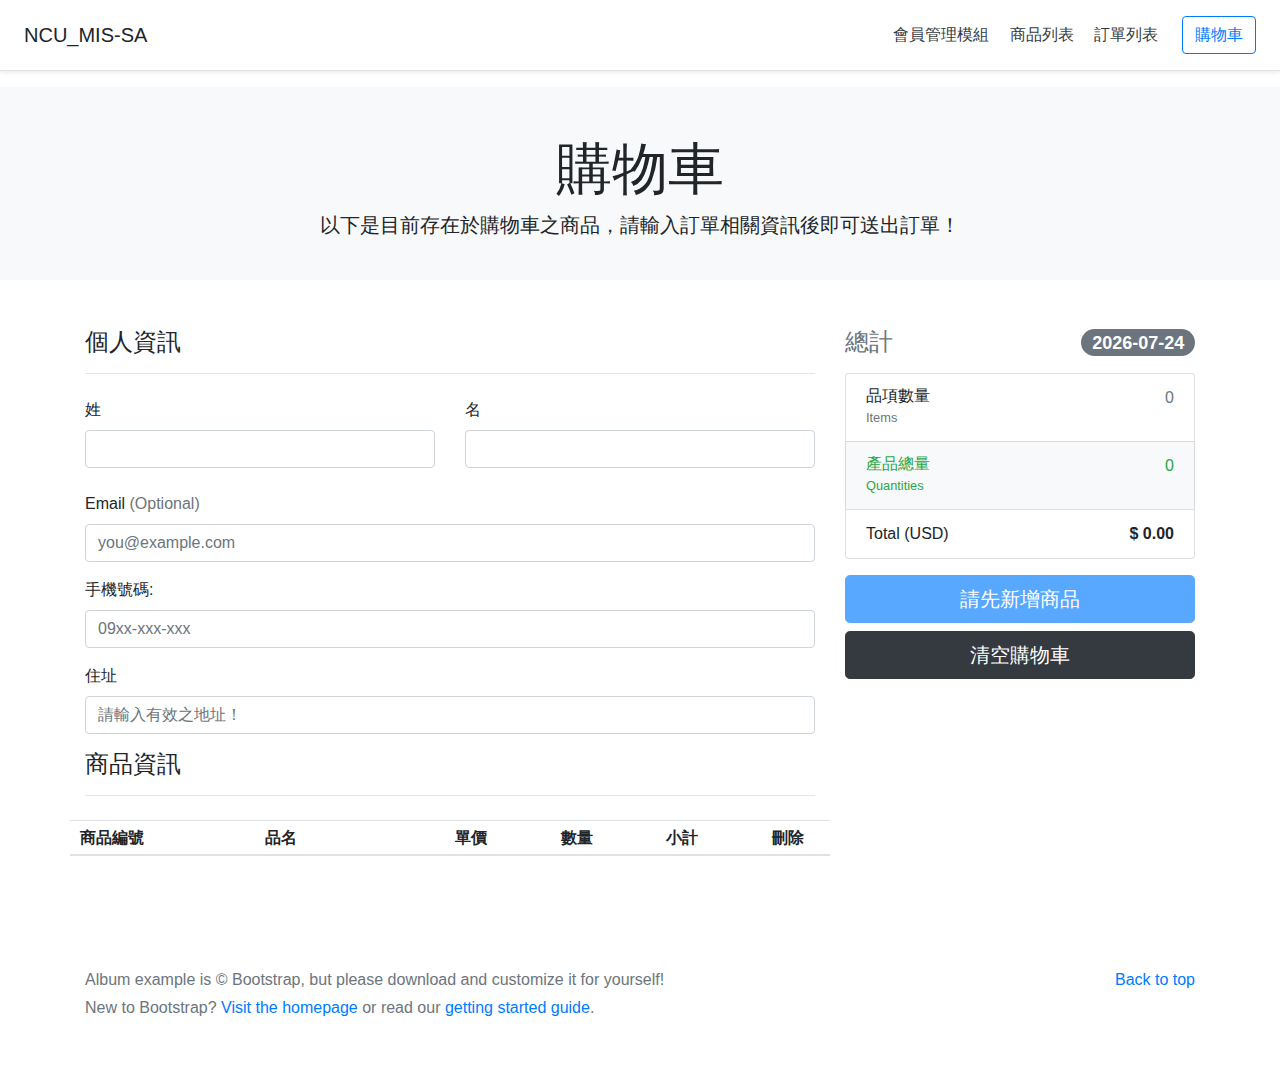
<file: cart.html>
<!doctype html>
<html lang="en">

<head>
  <meta charset="utf-8">
  <meta name="viewport" content="width=device-width, initial-scale=1, shrink-to-fit=no">
  <meta name="description" content="">
  <meta name="author" content="Mark Otto, Jacob Thornton, and Bootstrap contributors">
  <meta name="generator" content="Jekyll v3.8.5">

  <title>購物車 ｜ NCU MIS SA</title>

  <!-- Bootstrap core CSS -->
  <link href="statics/css/bootstrap.min.css" rel="stylesheet">
  <link href="statics/css/font-awesome.min.css" rel="stylesheet">
  <link href="statics/icon/favicon.ico" type="image/x-icon" rel="icon">
  <link href="statics/icon/favicon.ico" type="image/x-icon" rel="shortcut icon">


  <style>
    .bd-placeholder-img {
      font-size: 1.125rem;
      text-anchor: middle;
      -webkit-user-select: none;
      -moz-user-select: none;
      -ms-user-select: none;
      user-select: none;
    }

    @media (min-width: 768px) {
      .bd-placeholder-img-lg {
        font-size: 3.5rem;
      }
    }
  </style>
  <!-- Custom styles for this template -->
  <link href="statics/css/product.css" rel="stylesheet">
  <link href="statics/css/jquery-confirm.css" rel="stylesheet">

  <script src="statics/js/jquery-3.4.1.min.js"></script>
  <script src="statics/js/jquery-confirm.js"></script>
</head>

<body>
  <div class="d-flex flex-column flex-md-row align-items-center p-3 px-md-4 mb-3 bg-white border-bottom shadow-sm">
    <h5 class="my-0 mr-md-auto font-weight-normal">NCU_MIS-SA</h5>
    <nav class="my-2 my-md-0 mr-md-3">
      <a class="p-2 text-dark" href="index.html">會員管理模組</a>
      <a class="p-2 text-dark" href="product.html">商品列表</a>
      <a class="p-2 text-dark" href="order.html">訂單列表</a>
    </nav>
    <a class="btn btn-outline-primary" href="cart.html">購物車</a>
  </div>

  <div class="pricing-header px-3 py-3 pt-md-5 pb-md-4 mx-auto text-center bg-light">
    <h1 class="display-4">購物車</h1>
    <p class="lead">以下是目前存在於購物車之商品，請輸入訂單相關資訊後即可送出訂單！</p>
  </div>

  <div class="container">
	  <div class="py-5">
	  	<div class='row'>
		  	<div class="col-md-4 order-md-2 mb-4">
		      <h4 class="d-flex justify-content-between align-items-center mb-3">
		        <span class="text-muted">總計</span>
		        <span id="date" class="badge badge-secondary badge-pill">YYYY/MM/DD</span>
		      </h4>
		      <ul class="list-group mb-3">
		        <li class="list-group-item d-flex justify-content-between lh-condensed">
		          <div>
		            <h6 class="my-0">品項數量</h6>
		            <small class="text-muted">Items</small>
		          </div>
		          <span id="total_item" class="text-muted">0</span>
		        </li>
		        <li class="list-group-item d-flex justify-content-between bg-light">
		          <div class="text-success">
		            <h6 class="my-0">產品總量</h6>
		            <small>Quantities</small>
		          </div>
		          <span id="total_quantity" class="text-success">0</span>
		        </li>
		        <li class="list-group-item d-flex justify-content-between">
		          <span>Total (USD)</span>
		          <strong>$ <span id="summary">0.00</span></strong>
		        </li>
		      </ul>
		      <button id="check" class="btn btn-primary btn-lg btn-block" type="button">結帳</button>
		      <button id="clean" class="btn btn-dark btn-lg btn-block" type="button">清空購物車</button>
		    </div>

		    <div class="col-md-8 order-md-1">
		      <h4 class="mb-3">個人資訊</h4>
		      <hr class="mb-4">
	        <div class="row">
	          <div class="col-md-6 mb-2">
	            <label for="lastName">姓</label>
	            <input type="text" class="form-control" id="last_name" maxlength="10" value="" required>
	          </div>

	          <div class="col-md-6 mb-4">
	            <label for="firstName">名</label>
	            <input type="text" class="form-control" id="first_name" maxlength="10" placeholder="" value="" required>
	          </div>
	        </div>

	        <div class="mb-3">
	          <label for="email">Email <span class="text-muted">(Optional)</span></label>
	          <input type="email" class="form-control" maxlength="50" id="email" placeholder="you@example.com">
	        </div>

	        <div class="mb-3">
	          <label for="phonenum">手機號碼:</label><br/>
	          <input id="phone" type="tel" class="form-control" maxlength="12" placeholder="09xx-xxx-xxx" required>
	        </div>

	        <div class="mb-3">
	          <label for="address">住址</label>
	          <input type="text" class="form-control" id="address" maxlength="255" placeholder="請輸入有效之地址！" required>
	        </div>

	        <h4 class="mb-3">商品資訊</h4>
	        <hr class="mb-4">
	        <div class="row">
				    <div class="table-responsive">
			        <table id="cart_table" class="table table-striped table-sm">
			          <thead>
			            <tr>
			              <th class="text-center" style="width: 10%">商品編號</th>
			              <th class="text-center" style="width: 30%">品名</th>
			              <th class="text-center" style="width: 15%">單價</th>
			              <th class="text-center" style="width: 10%">數量</th>
			              <th class="text-center" style="width: 15%">小計</th>
			              <th class="text-center" style="width: 10%">刪除</th>
			            </tr>
			          </thead>
			          <tbody>
			          </tbody>
			        </table>
			      </div>
		      </div>

	      </div>
      </div>
	  </div>
  </div>

  <script>
    var [client_cart_obj, client_cart_amount]  = getCartDataFromClient();

    if (client_cart_obj.length == 0) {
    	alert("購物車沒有任何商品！");
    	calcSummaryInformation();
    	setButtonState("check", false);
    }
    else
    	getCartProduct();

    $("#check").click(function () {
    	var data = {
    			"first_name": $("#first_name").val(),
    			"last_name": $("#last_name").val(),
    			"email": $("#email").val(),
    			"phone": $("#phone").val(),
    			"address": $("#address").val(),
    			"item": client_cart_obj,
    			"quantity": client_cart_amount
    	}

    	// 驗證輸入的資料
    	pass_vaild = vaildData(data);
    	if (pass_vaild) {
    		var data_string = JSON.stringify(data);

    		// 發出POST的AJAX請求
        $.ajax({
          type: "POST",
          url: "api/order.do",
          data: data_string,
          crossDomain: true,
          cache: false,
          dataType: 'json',
          timeout: 5000,
          success: function (response) {
              if(response.status == 200){
              	$.confirm({
                    theme: 'modern',
                    icon: 'fa fa-check-circle-o',
                    type: 'green',
                    animation: 'scale',
                    title: '系統提醒',
                    content: "「購物車結帳成功」，已完成新增訂單！",
                    buttons: {
                        確定: {
                            text: '確定',
                            btnClass: 'btn-blue',
                            action: function () {
                          	  cleanAllData();
                              document.location.href = "order.html";
                            }
                        }
                    }
                });
              }
          },
          error: function () {
              alert("無法連線到伺服器！");
          }
        });
    	}
    });

    $("#clean").click(function () {
    	console.log("[@Action]清空購物車");
    	cleanAllData();
    });

    function vaildData(data) {
    	var email_rule = /^\w+((-\w+)|(\.\w+))*\@[A-Za-z0-9]+((\.|-)[A-Za-z0-9]+)*\.[A-Za-z]+$/;
    	var phone_rule = /^09\d{2}-\d{3}-\d{3}$/;

    	if (data["first_name"] == "" || data["last_name"] == "" || data['phone'] == "" || data['address'] == "")  alert("必填寫欄位不得有空值！");
    	else if (data['email'] != "" && !email_rule.test(data['email'])) alert("Email格式不符！");
    	else if (!phone_rule.test(data['phone'])) alert("手機格式不符（應為09XX-XXX-XXX）！");
    	else return true;

    	return false;
    }

    function cleanAllData() {
    	client_cart_obj = [];
      client_cart_amount = [];
      updateCartDataToClent();
      $("#cart_table > tbody").empty();
      $("#total_item").html('0');
      $("#total_quantity").html('0');
      $("#summary").html('0');
      setButtonState("check", false);
    }

    function getCartProduct() {
      $.ajax({
        type: "GET",
        url: "api/product.do",
        crossDomain: true,
        cache: false,
        data: "id_list=" + client_cart_obj.toString(),
        dataType: 'json',
        timeout: 5000,
        success: function (response) {
          if (response.status == 200) {
        	  updateCartTable(response.response.data);
        	  updateAllQuantitySubtotal();
        	  keyEventListen();
        	  calcSummaryInformation();
          }
        },
        error: function () {
          alert("無法連線到伺服器！");
        }
      });
    }

    function updateAllQuantitySubtotal() {
    	for (var i=0 ; i < client_cart_obj.length ; i++) {
    		var id = client_cart_obj[i];
    		var amount = client_cart_amount[i];
    		var price = $('#price_' + id).html();
    		$('#quantity_' + id).val(amount);
    		var subtotal = calcSubTotal(price, amount);
    		$('#subtotal_' + id).html(subtotal);
    	}
    }

    function isNumberKey(evt){
	    var charCode = (evt.which) ? evt.which : evt.keyCode
	    if (charCode > 31 && (charCode < 48 || charCode > 57))
	        return false;
	    return true;
    }

    function keyEventListen() {
    	$('input[name="quantity[]"').on(
          'keypress',
          function (e) {
        	  return isNumberKey(e);
          }
      );

    	$('input[name="quantity[]"').on(
 	        'keyup',
 	        function (e) {
 	        	var select = $(this).prop('id');
 	        	var action = select.split('_')[0];
 	        	var id = select.split('_')[1];
 	          var price = $('#price_' + id).html();
 	          var quantity =  $(this).val();
 	          var subtotal = calcSubTotal(price, quantity);
 	          $('#subtotal_' + id).html(subtotal);
 	          updateClentCartData(id, quantity);
 	          calcSummaryInformation();
 	        }
 	    );

    	$('button[name="remove[]"').click(function () {
    		var id = (this.id).split('_')[1];
    		var i = client_cart_obj.indexOf(id);

    		if (i > -1) {
	    		client_cart_obj.splice(i, 1);
	    		client_cart_amount.splice(i, 1);
    		}

    		updateCartDataToClent();
    		$('#row_' + id).remove();
    		if (client_cart_obj.length == 0)
  		      alert("購物車沒有任何商品！");
    		calcSummaryInformation();
    	});


    }

    function calcSubTotal(price, quantity) {
    	var result = (parseFloat(price) * parseFloat(quantity)).toFixed(2);
    	result = isNaN(result) ? 0.00 : result;
    	return result;
    }

    function updateCartTable(data) {
    	table_html = '';
    	$("#cart_table > tbody").empty();
        $.each(data, function(index, value) {
        	table_html += '<tr id="row_' + value.id + '">';
        	table_html += '<td class="align-middle text-center">' + value.id + '</td>';
        	table_html += '<td class="align-middle"><p class="text-break">' + value.name + '</p></td>';
        	table_html += '<td class="align-middle text-center"><span id="price_' + value.id + '">' + value.price + '</td>';
        	table_html += '<td class="align-middle text-center"><input type="input" name="quantity[]" class="input-sm form-control text-center" id="quantity_' + value.id + '" maxlength="5" min="0" step="1"></td>';
        	table_html += '<td class="align-middle text-center"><strong><span id="subtotal_' + value.id + '"><strong></td>';
        	table_html += '<td class="align-middle text-center"><button id="remove_' + value.id + '" name="remove[]" type="button" class="btn btn-danger">移除</button></td>';
        	table_html += '</tr>';
        })

      $("#cart_table > tbody").append(table_html);
    }

    function getCartDataFromClient() {
    	let cart = JSON.parse(localStorage.getItem("client_cart_obj"));
    	let amount = JSON.parse(localStorage.getItem("client_cart_amount"));
    	cart = !cart ? new Array() : cart;
    	amount = !amount ? new Array() : amount;
    	return [cart, amount];
    }

    function updateCartDataToClent() {
    	localStorage.setItem("client_cart_obj", JSON.stringify(client_cart_obj));
    	localStorage.setItem("client_cart_amount", JSON.stringify(client_cart_amount));
    }

    function updateClentCartData(id, quantity) {
    	var i = client_cart_obj.indexOf(id);
    	client_cart_amount[i] = (quantity === "") ? 0 : parseInt(quantity);
    	updateCartDataToClent();
    }

    function calcSummaryInformation() {
    	var total_item = client_cart_obj.length;
    	var total_price = 0.00;
    	var total_quantity = 0;

    	for(var i=0 ; i < total_item ; i++) {
    		var id = client_cart_obj[i];
    		var price = $('#price_' + id).html();
    		var quantity = $('#quantity_' + id).val()
    		calc = parseFloat(price) * parseInt(quantity);
    		total_price += isNaN(calc) ? 0.0 : calc;
    		total_quantity += (isNaN(quantity) || (quantity == "")) ? 0 : parseInt(quantity);
    	}

    	// Client端日期
    	var date = new Date();
    	var iso_date = date.toISOString();

    	$("#date").html(iso_date.substring(0, 10));
    	$("#total_item").html(total_item);
    	$("#total_quantity").html(total_quantity);
    	$("#summary").html(total_price.toFixed(2));
    }

    function setButtonState(id, action) {
      if (!action) {
          $('#' + id).prop('disabled', true);
          $('#' + id).addClass('disabled');
          $('#' + id).html('請先新增商品');
      }
      else {
    	  $('#' + id).prop('disabled', false);
        $('#' + id).removeClass('disabled');
        $('#' + id).html('結帳');
      }
    }
  </script>

  <footer class="text-muted">
    <div class="container">
      <p class="float-right">
        <a href="#">Back to top</a>
      </p>
      <p>Album example is &copy; Bootstrap, but please download and customize it for yourself!</p>
      <p>New to Bootstrap? <a href="https://getbootstrap.com/">Visit the homepage</a> or read our <a
          href="/docs/4.3/getting-started/introduction/">getting started guide</a>.</p>
    </div>
  </footer>
</body>

</html>
</file>
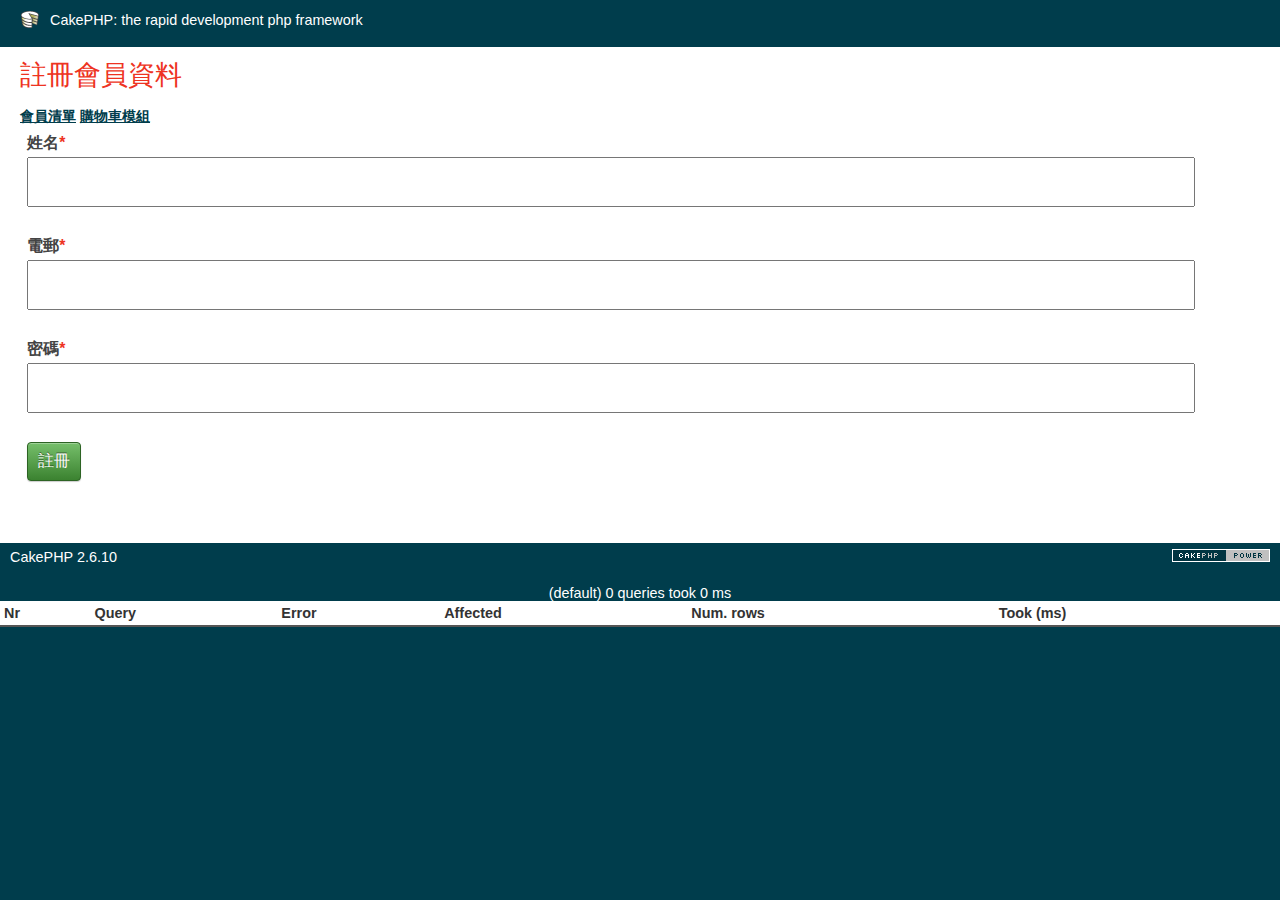
<file: register.html>
<!DOCTYPE html>
<html>

<head>
    <meta http-equiv="Content-Type" content="text/html; charset=UTF-8">
    <title>CakePHP: the rapid development php framework: Members</title>
    <link href="statics/icon/favicon.ico" type="image/x-icon" rel="icon">
    <link href="statics/icon/favicon.ico" type="image/x-icon" rel="shortcut icon">
    <link rel="stylesheet" type="text/css" href="statics/css/cake.generic.css">

    <script src="statics/js/jquery-3.4.1.min.js" crossorigin="anonymous"></script>
</head>

<body>
    <div id="container">
        <div id="header">
            <h1><a href="http://cakephp.org/">CakePHP: the rapid development php framework</a></h1>
        </div>
        
        <div id="content">
            <h2>註冊會員資料</h2>
            <a href="index.html">會員清單</a>
            <a href="product.html">購物車模組</a>
            
            <div id="flashMessage" class="message" style="display: none;"></div>

            <form id="form" accept-charset="utf-8">
                <div style="display:none;"><input type="hidden" name="_method" value="POST"></div>
                <div class="input text required">
                    <label for="member_name">姓名</label>
                    <input name="name" maxlength="30" type="text" id="member_name" required="required">
                </div>
                <div class="input email required">
                    <label for="member_email">電郵</label>
                    <input name="email" maxlength="50" type="email" id="member_email" required="required">
                </div>
                <div class="input password required">
                    <label for="member_password">密碼</label>
                    <input name="password" maxlength="30" type="password" id="member_password" required="required">
                </div>
                <div class="submit"><input type="button" value="註冊" id="submit"></div>
            </form>
            
            <script type="text/javascript">
                $(document).ready(function() {
                    // 處理表單點擊事件
                    var $form = $('#submit');
                    $form.click(function() {
                        submit();//註冊按鈕連結submit
                    });

                    function submit() {
                        var name = $('#member_name').val();
                        var email = $('#member_email').val();
                        var password = $('#member_password').val();

                        var email_rule = /^\w+((-\w+)|(\.\w+))*\@[A-Za-z0-9]+((\.|-)[A-Za-z0-9]+)*\.[A-Za-z]+$/;
                        var password_rule = /^(?=.*[A-Za-z])(?=.*\d)[A-Za-z\d]{8,}$/;

                        if (!email_rule.test(email)) {
                            alert("Email格式不符！");
                        }
                        else if(!password_rule.test(password)) {
                            alert("密碼格式不符，長度至少8，且至少包含一個數字和英文字母！");
                        }
                        else {
                            // 將資料組成JSON格式
                            var data_object = {
                                "name": name,
                                "email": email,
                                "password": password
                            };

                            // 將JSON格式轉換成字串
                            var data_string = JSON.stringify(data_object);

                            // 發出POST的AJAX請求
                            $.ajax({
                                    type: "POST",
                                    url: "api/member.do",//呼叫member.do
                                    data: data_string,
                                    crossDomain: true,
                                    cache: false,
                                    dataType: 'json',
                                    timeout: 5000,
                                    success: function (response) {
                                        $('#flashMessage').html(response.message);
                                        $('#flashMessage').show();
                                        if(response.status == 200){
                                            updateSQLTable(response.response);
                                        }
                                    },
                                    error: function () {
                                        alert("無法連線到伺服器！");
                                    }
                            });
                        }
                    }

                    function updateSQLTable(data) {
                        $("#sql_log > tbody").empty();
                        var time = (data.time / 1000000).toFixed(2);
                        var table_html = "";

                        table_html += '<tr>';
                        table_html += '<td>' + '1' + '</td>';
                        table_html += '<td>' + data.sql + '</td>';
                        table_html += '<td style="text-align: right">' + '0' + '</td>';
                        table_html += '<td style="text-align: right">' + data.row + '</td>';
                        table_html += '<td style="text-align: right">' + data.row + '</td>';
                        table_html += '<td style="text-align: right">' + time + '</td>';
                        table_html += '</tr>';
                        $("#sql_log > tbody").append(table_html);
                        $("#sql_summary").html("(default) " + data.row + " queries took " + time + " ms");
                    }
                });
            </script>

        </div>
        
        <div id="footer">
            <a href="http://www.cakephp.org/" target="_blank" id="cake-powered"><img src="statics/img/cake.power.gif" alt="CakePHP: the rapid development php framework" border="0"></a>
            <p>CakePHP 2.6.10</p>
        </div>
    </div>

    <table class="cake-sql-log" id="sql_log" summary="Cake SQL Log" cellspacing="0">
        <caption id="sql_summary">(default) 0 queries took 0 ms</caption>
        <thead>
            <tr>
                <th>Nr</th>
                <th>Query</th>
                <th>Error</th>
                <th>Affected</th>
                <th>Num. rows</th>
                <th>Took (ms)</th>
            </tr>
        </thead>
        <tbody>
        </tbody>
    </table>

</body>

</html>
</file>
<file: statics/css/product.css>
.jumbotron {
  padding-top: 3rem;
  padding-bottom: 3rem;
  margin-bottom: 0;
  background-color: #fff;
}
@media (min-width: 768px) {
  .jumbotron {
    padding-top: 6rem;
    padding-bottom: 6rem;
  }
}

.jumbotron p:last-child {
  margin-bottom: 0;
}

.jumbotron-heading {
  font-weight: 300;
}

.jumbotron .container {
  max-width: 40rem;
}

footer {
  padding-top: 3rem;
  padding-bottom: 3rem;
}

footer p {
  margin-bottom: .25rem;
}
</file>
<file: statics/css/cake.generic.css>
@charset "utf-8";
/**
 *
 * Generic CSS for CakePHP
 *
 * CakePHP(tm) : Rapid Development Framework (http://cakephp.org)
 * Copyright (c) Cake Software Foundation, Inc. (http://cakefoundation.org)
 *
 * Licensed under The MIT License
 * For full copyright and license information, please see the LICENSE.txt
 * Redistributions of files must retain the above copyright notice.
 *
 * @copyright     Copyright (c) Cake Software Foundation, Inc. (http://cakefoundation.org)
 * @link          http://cakephp.org CakePHP(tm) Project
 * @package       app.webroot.css
 * @license       http://www.opensource.org/licenses/mit-license.php MIT License
 */

* {
	margin:0;
	padding:0;
}

/** General Style Info **/
body {
	background: #003d4c;
	color: #fff;
	font-family:'lucida grande',verdana,helvetica,arial,sans-serif;
	font-size:90%;
	margin: 0;
}
a {
	color: #003d4c;
	text-decoration: underline;
	font-weight: bold;
}
a:hover {
	color: #367889;
	text-decoration:none;
}
a img {
	border:none;
}
h1, h2, h3, h4 {
	font-weight: normal;
	margin-bottom:0.5em;
}
h1 {
	background:#fff;
	color: #003d4c;
	font-size: 100%;
}
h2 {
	background:#fff;
	color: #e32;
	font-family:'Gill Sans','lucida grande', helvetica, arial, sans-serif;
	font-size: 190%;
}
h3 {
	color: #2c6877;
	font-family:'Gill Sans','lucida grande', helvetica, arial, sans-serif;
	font-size: 165%;
}
h4 {
	color: #993;
	font-weight: normal;
}
ul, li {
	margin: 0 12px;
}
p {
	margin: 0 0 1em 0;
}

/** Layout **/
#container {
	text-align: left;
}

#header{
	padding: 10px 20px;
}
#header h1 {
	line-height:20px;
	background: #003d4c url('../img/cake.icon.png') no-repeat left;
	color: #fff;
	padding: 0px 30px;
}
#header h1 a {
	color: #fff;
	background: #003d4c;
	font-weight: normal;
	text-decoration: none;
}
#header h1 a:hover {
	color: #fff;
	background: #003d4c;
	text-decoration: underline;
}
#content{
	background: #fff;
	clear: both;
	color: #333;
	padding: 10px 20px 40px 20px;
	overflow: auto;
}
#footer {
	clear: both;
	padding: 6px 10px;
}
#header a, #footer a {
	color: #fff;
}
#cake-powered {
	float: right;
}

/** containers **/
div.form,
div.index,
div.view {
	float:right;
	width:76%;
	border-left:1px solid #666;
	padding:10px 2%;
}
div.actions {
	float:left;
	width:16%;
	padding:10px 1.5%;
}
div.actions h3 {
	padding-top:0;
	color:#777;
}


/** Tables **/
table {
	border-right:0;
	clear: both;
	color: #333;
	margin-bottom: 10px;
	width: 100%;
}
th {
	border:0;
	border-bottom:2px solid #555;
	text-align: left;
	padding:4px;
}
th a {
	display: block;
	padding: 2px 4px;
	text-decoration: none;
}
th a.asc:after {
	content: ' ⇣';
}
th a.desc:after {
	content: ' ⇡';
}
table tr td {
	padding: 6px;
	text-align: left;
	vertical-align: top;
	border-bottom:1px solid #ddd;
}
table tr:nth-child(even) {
	background: #f9f9f9;
}
td.actions {
	text-align: center;
	white-space: nowrap;
}
table td.actions a {
	margin: 0px 6px;
	padding:2px 5px;
}

/* SQL log */
.cake-sql-log {
	background: #fff;
}
.cake-sql-log td {
	padding: 4px 8px;
	text-align: left;
	font-family: Monaco, Consolas, "Courier New", monospaced;
}
.cake-sql-log caption {
	color:#fff;
}

/** Paging **/
.paging {
	background:#fff;
	color: #ccc;
	margin-top: 1em;
	clear:both;
}
.paging .current,
.paging .disabled,
.paging a {
	text-decoration: none;
	padding: 5px 8px;
	display: inline-block
}
.paging > span {
	display: inline-block;
	border: 1px solid #ccc;
	border-left: 0;
}
.paging > span:hover {
	background: #efefef;
}
.paging .prev {
	border-left: 1px solid #ccc;
	-moz-border-radius: 4px 0 0 4px;
	-webkit-border-radius: 4px 0 0 4px;
	border-radius: 4px 0 0 4px;
}
.paging .next {
	-moz-border-radius: 0 4px 4px 0;
	-webkit-border-radius: 0 4px 4px 0;
	border-radius: 0 4px 4px 0;
}
.paging .disabled {
	color: #ddd;
}
.paging .disabled:hover {
	background: transparent;
}
.paging .current {
	background: #efefef;
	color: #c73e14;
}

/** Scaffold View **/
dl {
	line-height: 2em;
	margin: 0em 0em;
	width: 60%;
}
dl dd:nth-child(4n+2),
dl dt:nth-child(4n+1) {
	background: #f4f4f4;
}

dt {
	font-weight: bold;
	padding-left: 4px;
	vertical-align: top;
	width: 10em;
}
dd {
	margin-left: 10em;
	margin-top: -2em;
	vertical-align: top;
}

/** Forms **/
form {
	clear: both;
	margin-right: 20px;
	padding: 0;
	width: 95%;
}
fieldset {
	border: none;
	margin-bottom: 1em;
	padding: 16px 10px;
}
fieldset legend {
	color: #e32;
	font-size: 160%;
	font-weight: bold;
}
fieldset fieldset {
	margin-top: 0;
	padding: 10px 0 0;
}
fieldset fieldset legend {
	font-size: 120%;
	font-weight: normal;
}
fieldset fieldset div {
	clear: left;
	margin: 0 20px;
}
form div {
	clear: both;
	margin-bottom: 1em;
	padding: .5em;
	vertical-align: text-top;
}
form .input {
	color: #444;
}
form .required {
	font-weight: bold;
}
form .required label:after {
	color: #e32;
	content: '*';
	display:inline;
}
form div.submit {
	border: 0;
	clear: both;
	margin-top: 10px;
}
label {
	display: block;
	font-size: 110%;
	margin-bottom:3px;
}
input, textarea {
	clear: both;
	font-size: 140%;
	font-family: "frutiger linotype", "lucida grande", "verdana", sans-serif;
	padding: 1%;
	width:98%;
}
select {
	clear: both;
	font-size: 120%;
	vertical-align: text-bottom;
}
select[multiple=multiple] {
	width: 100%;
}
option {
	font-size: 120%;
	padding: 0 3px;
}
input[type=checkbox] {
	clear: left;
	float: left;
	margin: 0px 6px 7px 2px;
	width: auto;
}
div.checkbox label {
	display: inline;
}
input[type=radio] {
	float:left;
	width:auto;
	margin: 6px 0;
	padding: 0;
	line-height: 26px;
}
.radio label {
	margin: 0 0 6px 20px;
	line-height: 26px;
}
input[type=button] {
	display: inline;
	font-size: 110%;
	width: auto;
}
form .submit input[type=button] {
	background:#62af56;
	background-image: -webkit-gradient(linear, left top, left bottom, from(#76BF6B), to(#3B8230));
	background-image: -webkit-linear-gradient(top, #76BF6B, #3B8230);
	background-image: -moz-linear-gradient(top, #76BF6B, #3B8230);
	border-color: #2d6324;
	color: #fff;
	text-shadow: rgba(0, 0, 0, 0.5) 0px -1px 0px;
	padding: 8px 10px;
}
form .submit input[type=button]:hover {
	background: #5BA150;
}
/* Form errors */
form .error {
	background: #FFDACC;
	-moz-border-radius: 4px;
	-webkit-border-radius: 4px;
	border-radius: 4px;
	font-weight: normal;
}
form .error-message {
	-moz-border-radius: none;
	-webkit-border-radius: none;
	border-radius: none;
	border: none;
	background: none;
	margin: 0;
	padding-left: 4px;
	padding-right: 0;
}
form .error,
form .error-message {
	color: #9E2424;
	-webkit-box-shadow: none;
	-moz-box-shadow: none;
	-ms-box-shadow: none;
	-o-box-shadow: none;
	box-shadow: none;
	text-shadow: none;
}

/** Notices and Errors **/
.message {
	clear: both;
	color: #fff;
	font-size: 140%;
	font-weight: bold;
	margin: 0 0 1em 0;
	padding: 5px;
}

.success,
.message,
.cake-error,
.cake-debug,
.notice,
p.error,
.error-message {
	background: #ffcc00;
	background-repeat: repeat-x;
	background-image: -moz-linear-gradient(top, #ffcc00, #E6B800);
	background-image: -ms-linear-gradient(top, #ffcc00, #E6B800);
	background-image: -webkit-gradient(linear, left top, left bottom, from(#ffcc00), to(#E6B800));
	background-image: -webkit-linear-gradient(top, #ffcc00, #E6B800);
	background-image: -o-linear-gradient(top, #ffcc00, #E6B800);
	background-image: linear-gradient(top, #ffcc00, #E6B800);
	text-shadow: 0 -1px 0 rgba(0, 0, 0, 0.25);
	border: 1px solid rgba(0, 0, 0, 0.2);
	margin-bottom: 18px;
	padding: 7px 14px;
	color: #404040;
	text-shadow: 0 1px 0 rgba(255, 255, 255, 0.5);
	-webkit-border-radius: 4px;
	-moz-border-radius: 4px;
	border-radius: 4px;
	-webkit-box-shadow: inset 0 1px 0 rgba(255, 255, 255, 0.25);
	-moz-box-shadow: inset 0 1px 0 rgba(255, 255, 255, 0.25);
	box-shadow: inset 0 1px 0 rgba(255, 255, 255, 0.25);
}
.success,
.message,
.cake-error,
p.error,
.error-message {
	clear: both;
	color: #fff;
	background: #c43c35;
	border: 1px solid rgba(0, 0, 0, 0.5);
	background-repeat: repeat-x;
	background-image: -moz-linear-gradient(top, #ee5f5b, #c43c35);
	background-image: -ms-linear-gradient(top, #ee5f5b, #c43c35);
	background-image: -webkit-gradient(linear, left top, left bottom, from(#ee5f5b), to(#c43c35));
	background-image: -webkit-linear-gradient(top, #ee5f5b, #c43c35);
	background-image: -o-linear-gradient(top, #ee5f5b, #c43c35);
	background-image: linear-gradient(top, #ee5f5b, #c43c35);
	text-shadow: 0 -1px 0 rgba(0, 0, 0, 0.3);
}
.success {
	clear: both;
	color: #fff;
	border: 1px solid rgba(0, 0, 0, 0.5);
	background: #3B8230;
	background-repeat: repeat-x;
	background-image: -webkit-gradient(linear, left top, left bottom, from(#76BF6B), to(#3B8230));
	background-image: -webkit-linear-gradient(top, #76BF6B, #3B8230);
	background-image: -moz-linear-gradient(top, #76BF6B, #3B8230);
	background-image: -ms-linear-gradient(top, #76BF6B, #3B8230);
	background-image: -o-linear-gradient(top, #76BF6B, #3B8230);
	background-image: linear-gradient(top, #76BF6B, #3B8230);
	text-shadow: 0 -1px 0 rgba(0, 0, 0, 0.3);
}
p.error {
	font-family: Monaco, Consolas, Courier, monospace;
	font-size: 120%;
	padding: 0.8em;
	margin: 1em 0;
}
p.error em {
	font-weight: normal;
	line-height: 140%;
}
.notice {
	color: #000;
	display: block;
	font-size: 120%;
	padding: 0.8em;
	margin: 1em 0;
}
.success {
	color: #fff;
}

/**  Actions  **/
.actions ul {
	margin: 0;
	padding: 0;
}
.actions li {
	margin:0 0 0.5em 0;
	list-style-type: none;
	white-space: nowrap;
	padding: 0;
}
.actions ul li a {
	font-weight: normal;
	display: block;
	clear: both;
}

/* Buttons and button links */
input[type=button],
.actions ul li a,
.actions a {
	font-weight:normal;
	padding: 4px 8px;
	background: #dcdcdc;
	background-image: -webkit-gradient(linear, left top, left bottom, from(#fefefe), to(#dcdcdc));
	background-image: -webkit-linear-gradient(top, #fefefe, #dcdcdc);
	background-image: -moz-linear-gradient(top, #fefefe, #dcdcdc);
	background-image: -ms-linear-gradient(top, #fefefe, #dcdcdc);
	background-image: -o-linear-gradient(top, #fefefe, #dcdcdc);
	background-image: linear-gradient(top, #fefefe, #dcdcdc);
	color:#333;
	border:1px solid #bbb;
	-webkit-border-radius: 4px;
	-moz-border-radius: 4px;
	border-radius: 4px;
	text-decoration: none;
	text-shadow: #fff 0px 1px 0px;
	min-width: 0;
	-moz-box-shadow: inset 0 1px 0 rgba(255, 255, 255, 0.3), 0px 1px 1px rgba(0, 0, 0, 0.2);
	-webkit-box-shadow: inset 0 1px 0 rgba(255, 255, 255, 0.3), 0px 1px 1px rgba(0, 0, 0, 0.2);
	box-shadow: inset 0 1px 0 rgba(255, 255, 255, 0.3), 0px 1px 1px rgba(0, 0, 0, 0.2);
	-webkit-user-select: none;
	user-select: none;
}
.actions ul li a:hover,
.actions a:hover {
	background: #ededed;
	border-color: #acacac;
	text-decoration: none;
}
input[type=button]:active,
.actions ul li a:active,
.actions a:active {
	background: #eee;
	background-image: -webkit-gradient(linear, left top, left bottom, from(#dfdfdf), to(#eee));
	background-image: -webkit-linear-gradient(top, #dfdfdf, #eee);
	background-image: -moz-linear-gradient(top, #dfdfdf, #eee);
	background-image: -ms-linear-gradient(top, #dfdfdf, #eee);
	background-image: -o-linear-gradient(top, #dfdfdf, #eee);
	background-image: linear-gradient(top, #dfdfdf, #eee);
	text-shadow: #eee 0px 1px 0px;
	-moz-box-shadow: inset 0 1px 4px rgba(0, 0, 0, 0.3);
	-webkit-box-shadow: inset 0 1px 4px rgba(0, 0, 0, 0.3);
	box-shadow: inset 0 1px 4px rgba(0, 0, 0, 0.3);
	border-color: #aaa;
	text-decoration: none;
}

/** Related **/
.related {
	clear: both;
	display: block;
}

/** Debugging **/
pre {
	color: #000;
	background: #f0f0f0;
	padding: 15px;
	-moz-box-shadow: 1px 1px 2px rgba(0, 0, 0, 0.3);
	-webkit-box-shadow: 1px 1px 2px rgba(0, 0, 0, 0.3);
	box-shadow: 1px 1px 2px rgba(0, 0, 0, 0.3);
}
.cake-debug-output {
	padding: 0;
	position: relative;
}
.cake-debug-output > span {
	position: absolute;
	top: 5px;
	right: 5px;
	background: rgba(255, 255, 255, 0.3);
	-moz-border-radius: 4px;
	-webkit-border-radius: 4px;
	border-radius: 4px;
	padding: 5px 6px;
	color: #000;
	display: block;
	float: left;
	-moz-box-shadow: inset 0 1px 0 rgba(0, 0, 0, 0.25), 0 1px 0 rgba(255, 255, 255, 0.5);
	-webkit-box-shadow: inset 0 1px 0 rgba(0, 0, 0, 0.25), 0 1px 0 rgba(255, 255, 255, 0.5);
	box-shadow: inset 0 1px 0 rgba(0, 0, 0, 0.25), 0 1px 0 rgba(255, 255, 255, 0.5);
	text-shadow: 0 1px 1px rgba(255, 255, 255, 0.8);
}
.cake-debug,
.cake-error {
	font-size: 16px;
	line-height: 20px;
	clear: both;
}
.cake-error > a {
	text-shadow: none;
}
.cake-error {
	white-space: normal;
}
.cake-stack-trace {
	background: rgba(255, 255, 255, 0.7);
	color: #333;
	margin: 10px 0 5px 0;
	padding: 10px 10px 0 10px;
	font-size: 120%;
	line-height: 140%;
	overflow: auto;
	position: relative;
	-moz-border-radius: 4px;
	-webkit-border-radius: 4px;
	border-radius: 4px;
}
.cake-stack-trace a {
	text-shadow: none;
	background: rgba(255, 255, 255, 0.7);
	padding: 5px;
	-moz-border-radius: 10px;
	-webkit-border-radius: 10px;
	border-radius: 10px;
	margin: 0px 4px 10px 2px;
	font-family: sans-serif;
	font-size: 14px;
	line-height: 14px;
	display: inline-block;
	text-decoration: none;
	-moz-box-shadow: inset 0px 1px 0 rgba(0, 0, 0, 0.3);
	-webkit-box-shadow: inset 0px 1px 0 rgba(0, 0, 0, 0.3);
	box-shadow: inset 0px 1px 0 rgba(0, 0, 0, 0.3);
}
.cake-code-dump pre {
	position: relative;
	overflow: auto;
}
.cake-context {
	margin-bottom: 10px;
}
.cake-stack-trace pre {
	color: #000;
	background-color: #F0F0F0;
	margin: 0px 0 10px 0;
	padding: 1em;
	overflow: auto;
	text-shadow: none;
}
.cake-stack-trace li {
	padding: 10px 5px 0px;
	margin: 0 0 4px 0;
	font-family: monospace;
	border: 1px solid #bbb;
	-moz-border-radius: 4px;
	-wekbkit-border-radius: 4px;
	border-radius: 4px;
	background: #dcdcdc;
	background-image: -webkit-gradient(linear, left top, left bottom, from(#fefefe), to(#dcdcdc));
	background-image: -webkit-linear-gradient(top, #fefefe, #dcdcdc);
	background-image: -moz-linear-gradient(top, #fefefe, #dcdcdc);
	background-image: -ms-linear-gradient(top, #fefefe, #dcdcdc);
	background-image: -o-linear-gradient(top, #fefefe, #dcdcdc);
	background-image: linear-gradient(top, #fefefe, #dcdcdc);
}
/* excerpt */
.cake-code-dump pre,
.cake-code-dump pre code {
	clear: both;
	font-size: 12px;
	line-height: 15px;
	margin: 4px 2px;
	padding: 4px;
	overflow: auto;
}
.cake-code-dump .code-highlight {
	display: block;
	background-color: rgba(255, 255, 0, 0.5);
}
.code-coverage-results div.code-line {
	padding-left:5px;
	display:block;
	margin-left:10px;
}
.code-coverage-results div.uncovered span.content {
	background:#ecc;
}
.code-coverage-results div.covered span.content {
	background:#cec;
}
.code-coverage-results div.ignored span.content {
	color:#aaa;
}
.code-coverage-results span.line-num {
	color:#666;
	display:block;
	float:left;
	width:20px;
	text-align:right;
	margin-right:5px;
}
.code-coverage-results span.line-num strong {
	color:#666;
}
.code-coverage-results div.start {
	border:1px solid #aaa;
	border-width:1px 1px 0px 1px;
	margin-top:30px;
	padding-top:5px;
}
.code-coverage-results div.end {
	border:1px solid #aaa;
	border-width:0px 1px 1px 1px;
	margin-bottom:30px;
	padding-bottom:5px;
}
.code-coverage-results div.realstart {
	margin-top:0px;
}
.code-coverage-results p.note {
	color:#bbb;
	padding:5px;
	margin:5px 0 10px;
	font-size:10px;
}
.code-coverage-results span.result-bad {
	color: #a00;
}
.code-coverage-results span.result-ok {
	color: #fa0;
}
.code-coverage-results span.result-good {
	color: #0a0;
}

/** Elements **/
#url-rewriting-warning {
	display:none;
}
</file>
